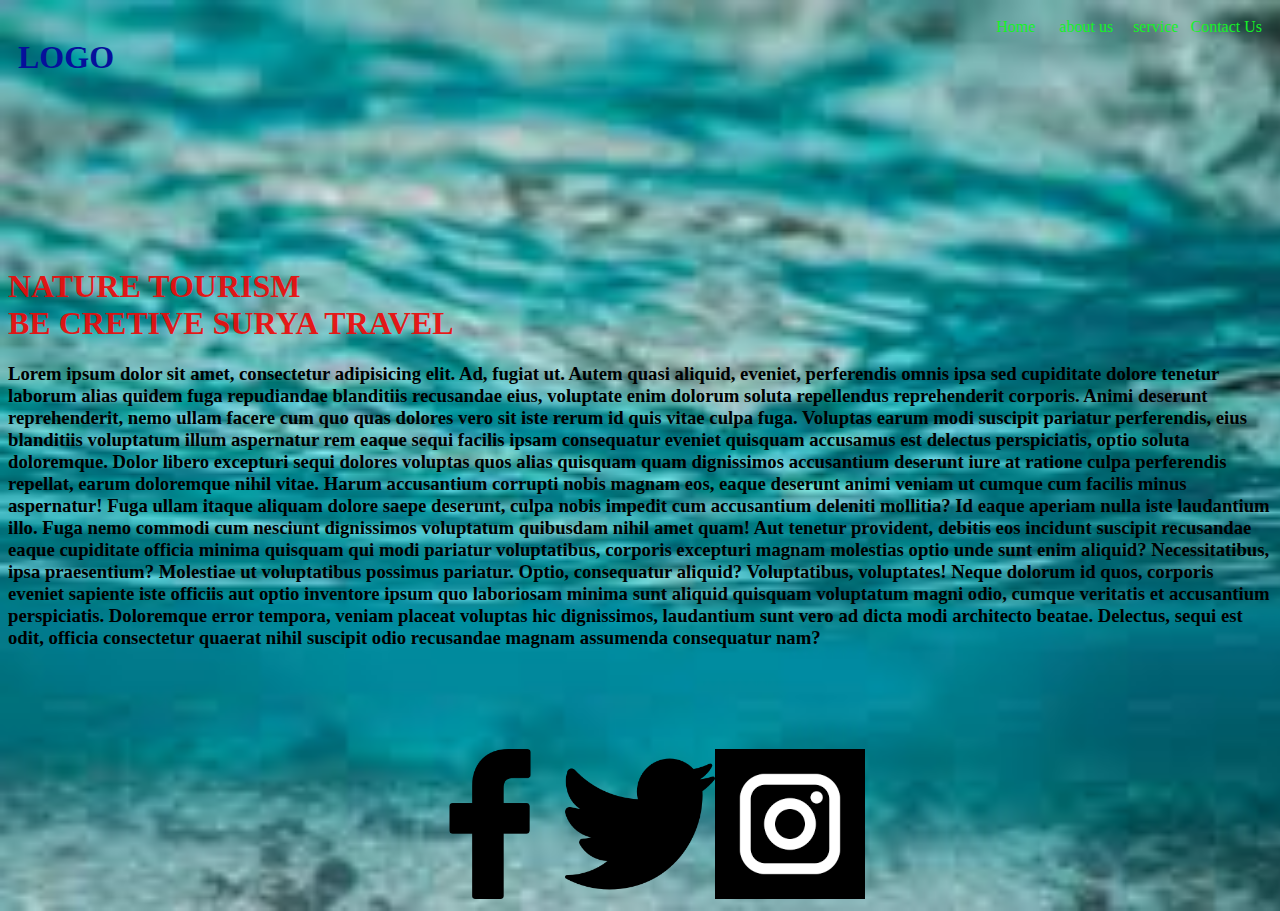
<file: index.html>
<!DOCTYPE html>
<html lang="en">
<head>
    <meta charset="UTF-8">
    <meta name="viewport" content="width=device-width, initial-scale=1.0">
    <title>Document</title>
    <link rel="stylesheet" href="style.css">
</head>
<body background="images.jpg">
        <div  class="sec">
      <nav>
             <a href="index.html">&nbsp;&nbsp;Home</a> &nbsp;&nbsp;   
             <a href="about.html">&nbsp;&nbsp;about us</a>&nbsp;&nbsp; 
             <a href="service.html">&nbsp;&nbsp;service</a>&nbsp;&nbsp;
            <a href="contact.html"> Contact Us</a>
        </nav>
        <h1 style="color:rgb(6, 16, 155)" style="font-size:50px;">LOGO</h1>
         </div>      
       <div class="set">
        <h1 style="color: rgba(238, 8, 8, 0.911);"> NATURE TOURISM<br>BE CRETIVE SURYA TRAVEL</h1>
       </div>
       <div>
        <h3>Lorem ipsum dolor sit amet, consectetur adipisicing elit. Ad, fugiat ut. Autem quasi aliquid, eveniet, perferendis omnis ipsa sed cupiditate dolore tenetur laborum alias quidem fuga repudiandae blanditiis recusandae eius, voluptate enim dolorum soluta repellendus reprehenderit corporis. Animi deserunt reprehenderit, nemo ullam facere cum quo quas dolores vero sit iste rerum id quis vitae culpa fuga. Voluptas earum modi suscipit pariatur perferendis, eius blanditiis voluptatum illum aspernatur rem eaque sequi facilis ipsam consequatur eveniet quisquam accusamus est delectus perspiciatis, optio soluta doloremque. Dolor libero excepturi sequi dolores voluptas quos alias quisquam quam dignissimos accusantium deserunt iure at ratione culpa perferendis repellat, earum doloremque nihil vitae. Harum accusantium corrupti nobis magnam eos, eaque deserunt animi veniam ut cumque cum facilis minus aspernatur! Fuga ullam itaque aliquam dolore saepe deserunt, culpa nobis impedit cum accusantium deleniti mollitia? Id eaque aperiam nulla iste laudantium illo. Fuga nemo commodi cum nesciunt dignissimos voluptatum quibusdam nihil amet quam! Aut tenetur provident, debitis eos incidunt suscipit recusandae eaque cupiditate officia minima quisquam qui modi pariatur voluptatibus, corporis excepturi magnam molestias optio unde sunt enim aliquid? Necessitatibus, ipsa praesentium? Molestiae ut voluptatibus possimus pariatur. Optio, consequatur aliquid? Voluptatibus, voluptates! Neque dolorum id quos, corporis eveniet sapiente iste officiis aut optio inventore ipsum quo laboriosam minima sunt aliquid quisquam voluptatum magni odio, cumque veritatis et accusantium perspiciatis. Doloremque error tempora, veniam placeat voluptas hic dignissimos, laudantium sunt vero ad dicta modi architecto beatae. Delectus, sequi est odit, officia consectetur quaerat nihil suscipit odio recusandae magnam assumenda consequatur nam?</h3>
       </div>
       <div class="items">
        <div class="item">
         <img  style="width: 225;" height="150" src="one.png">
        </div>
        <div class="item">
            <img  style="width: 225;" height="150" src="two.png">
           </div>
           <div class="item">
            <img style="width: 225;" height="150"   src="three.png">
           </div>
       </div>
</body>
</html>
</file>
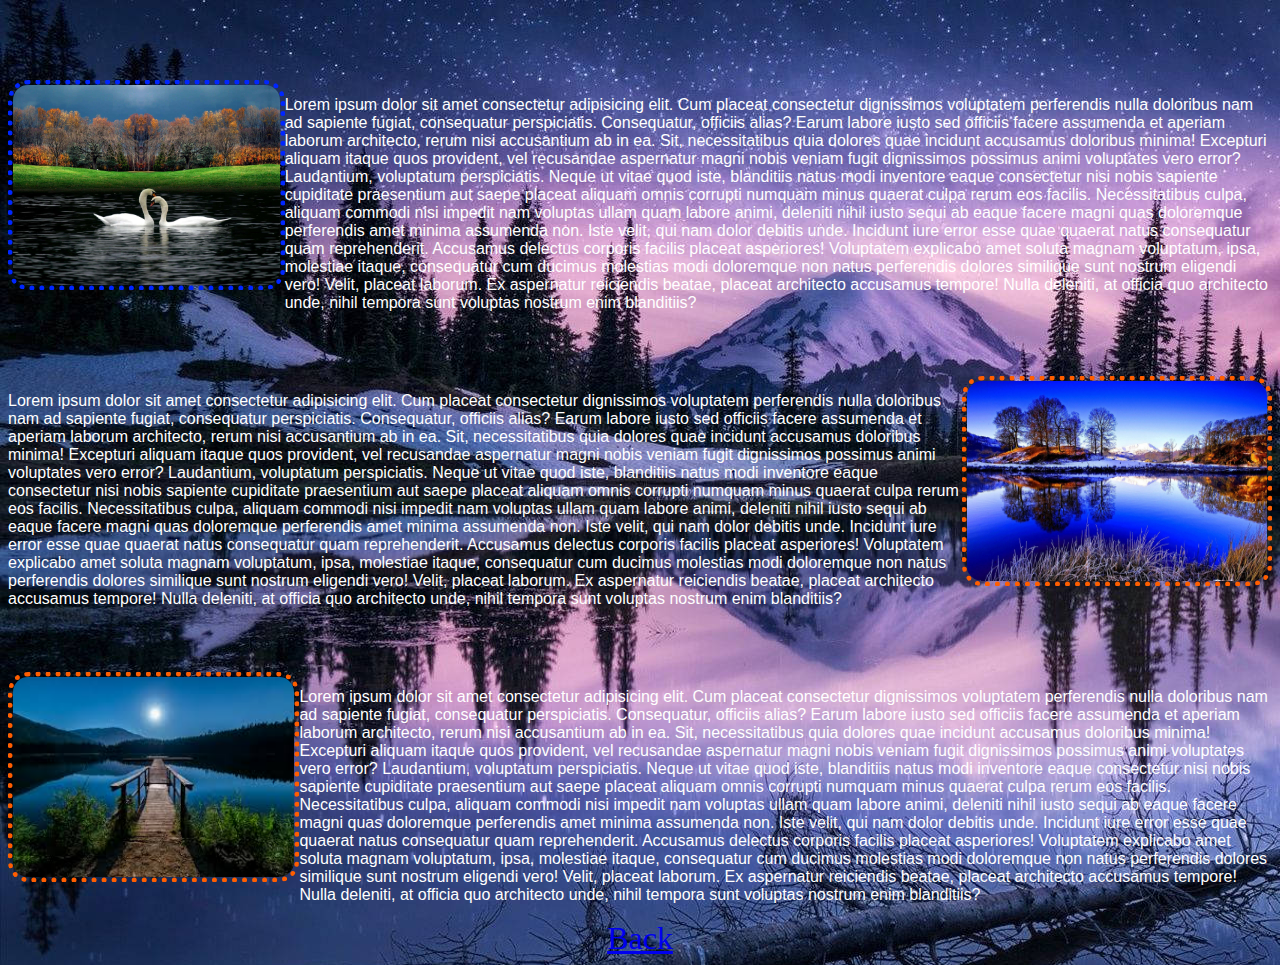
<file: about.html>
<html>
    <head></head>
    <style>
        .raj{
            color: white;
            margin-top: 5rem;
            display: flex;
            img{
                border-radius: 20px;
                border: 5px;
                border-style: dotted;
                border-color: rgb(0, 38, 255);
                
            }
        }
        .raja{
            color: white;
            margin-top: 3rem;
            display: flex;
            img{
                border-radius: 20px;
                border-radius: 20px;
                border: 5px;
                border-style: dotted;
                border-color: rgb(255, 94, 0);
            }
        }
        body{
            background-image: url(one11.jpg);
        }
    </style>
    <body>
        <div class="raj">
            <img src="or.jpg" width="300px" height="200px">
            <p style="font-family: Arial;" >Lorem ipsum dolor sit amet consectetur adipisicing elit. Cum placeat consectetur dignissimos voluptatem perferendis nulla doloribus nam ad sapiente fugiat, consequatur perspiciatis. Consequatur, officiis alias? Earum labore iusto sed officiis facere assumenda et aperiam laborum architecto, rerum nisi accusantium ab in ea. Sit, necessitatibus quia dolores quae incidunt accusamus doloribus minima! Excepturi aliquam itaque quos provident, vel recusandae aspernatur magni nobis veniam fugit dignissimos possimus animi voluptates vero error? Laudantium, voluptatum perspiciatis. Neque ut vitae quod iste, blanditiis natus modi inventore eaque consectetur nisi nobis sapiente cupiditate praesentium aut saepe placeat aliquam omnis corrupti numquam minus quaerat culpa rerum eos facilis. Necessitatibus culpa, aliquam commodi nisi impedit nam voluptas ullam quam labore animi, deleniti nihil iusto sequi ab eaque facere magni quas doloremque perferendis amet minima assumenda non. Iste velit, qui nam dolor debitis unde. Incidunt iure error esse quae quaerat natus consequatur quam reprehenderit. Accusamus delectus corporis facilis placeat asperiores! Voluptatem explicabo amet soluta magnam voluptatum, ipsa, molestiae itaque, consequatur cum ducimus molestias modi doloremque non natus perferendis dolores similique sunt nostrum eligendi vero! Velit, placeat laborum. Ex aspernatur reiciendis beatae, placeat architecto accusamus tempore! Nulla deleniti, at officia quo architecto unde, nihil tempora sunt voluptas nostrum enim blanditiis?</p>
        </div>
        <div class="raja">
            <p style="font-family: Arial;">Lorem ipsum dolor sit amet consectetur adipisicing elit. Cum placeat consectetur dignissimos voluptatem perferendis nulla doloribus nam ad sapiente fugiat, consequatur perspiciatis. Consequatur, officiis alias? Earum labore iusto sed officiis facere assumenda et aperiam laborum architecto, rerum nisi accusantium ab in ea. Sit, necessitatibus quia dolores quae incidunt accusamus doloribus minima! Excepturi aliquam itaque quos provident, vel recusandae aspernatur magni nobis veniam fugit dignissimos possimus animi voluptates vero error? Laudantium, voluptatum perspiciatis. Neque ut vitae quod iste, blanditiis natus modi inventore eaque consectetur nisi nobis sapiente cupiditate praesentium aut saepe placeat aliquam omnis corrupti numquam minus quaerat culpa rerum eos facilis. Necessitatibus culpa, aliquam commodi nisi impedit nam voluptas ullam quam labore animi, deleniti nihil iusto sequi ab eaque facere magni quas doloremque perferendis amet minima assumenda non. Iste velit, qui nam dolor debitis unde. Incidunt iure error esse quae quaerat natus consequatur quam reprehenderit. Accusamus delectus corporis facilis placeat asperiores! Voluptatem explicabo amet soluta magnam voluptatum, ipsa, molestiae itaque, consequatur cum ducimus molestias modi doloremque non natus perferendis dolores similique sunt nostrum eligendi vero! Velit, placeat laborum. Ex aspernatur reiciendis beatae, placeat architecto accusamus tempore! Nulla deleniti, at officia quo architecto unde, nihil tempora sunt voluptas nostrum enim blanditiis?</p>
              <img src="nav2.jpg" width="300px" height="200px">
        </div>
        <div class="raja">
            <img src="one2.jpg" width="300px" height="200px">
            <p style="font-family: Arial;">Lorem ipsum dolor sit amet consectetur adipisicing elit. Cum placeat consectetur dignissimos voluptatem perferendis nulla doloribus nam ad sapiente fugiat, consequatur perspiciatis. Consequatur, officiis alias? Earum labore iusto sed officiis facere assumenda et aperiam laborum architecto, rerum nisi accusantium ab in ea. Sit, necessitatibus quia dolores quae incidunt accusamus doloribus minima! Excepturi aliquam itaque quos provident, vel recusandae aspernatur magni nobis veniam fugit dignissimos possimus animi voluptates vero error? Laudantium, voluptatum perspiciatis. Neque ut vitae quod iste, blanditiis natus modi inventore eaque consectetur nisi nobis sapiente cupiditate praesentium aut saepe placeat aliquam omnis corrupti numquam minus quaerat culpa rerum eos facilis. Necessitatibus culpa, aliquam commodi nisi impedit nam voluptas ullam quam labore animi, deleniti nihil iusto sequi ab eaque facere magni quas doloremque perferendis amet minima assumenda non. Iste velit, qui nam dolor debitis unde. Incidunt iure error esse quae quaerat natus consequatur quam reprehenderit. Accusamus delectus corporis facilis placeat asperiores! Voluptatem explicabo amet soluta magnam voluptatum, ipsa, molestiae itaque, consequatur cum ducimus molestias modi doloremque non natus perferendis dolores similique sunt nostrum eligendi vero! Velit, placeat laborum. Ex aspernatur reiciendis beatae, placeat architecto accusamus tempore! Nulla deleniti, at officia quo architecto unde, nihil tempora sunt voluptas nostrum enim blanditiis?</p>
        </div>
        <center>
            <a href="index.html" style="font-size: xx-large;" >Back</a>
        </center>
    </body>
</html>
</file>
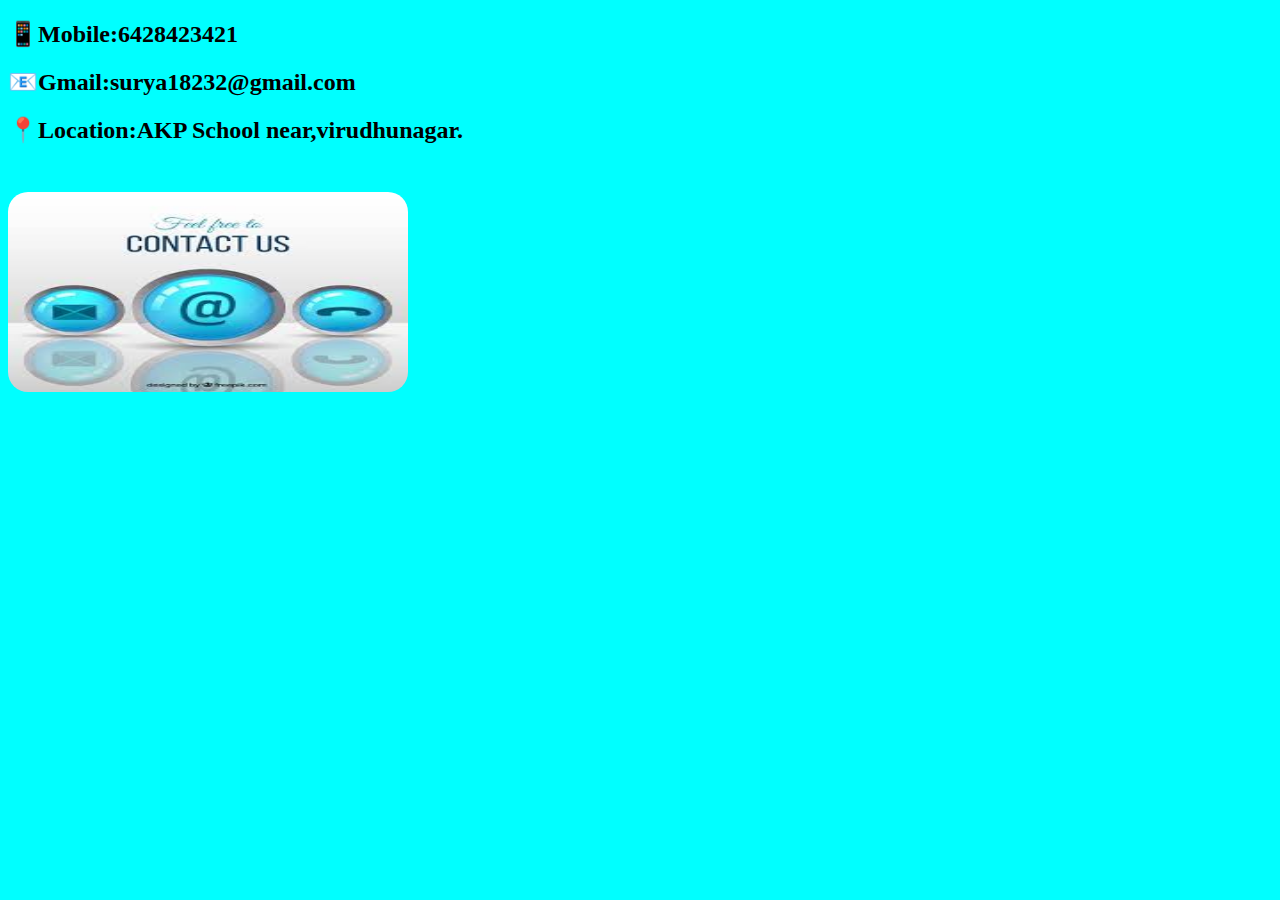
<file: contact.html>
<html>
    <head></head>
    <style>
        body{ 
           background-color: aqua;
        
        }
        h2{
            margin-top: 20px;
        }
        div{
            margin-top: 3rem;
            img{
                width: 400px;
                height: 200px;
                border-radius: 20px;
            }
            
        }
    </style>
    <body>
        <h2>📱Mobile:6428423421</h2>
        <h2>📧Gmail:surya18232@gmail.com</h2>
        <h2>📍Location:AKP School near,virudhunagar.</h2>
        <div>       
             <img src="surya.jpg" >
       </div>

    </body>
</html>
</file>
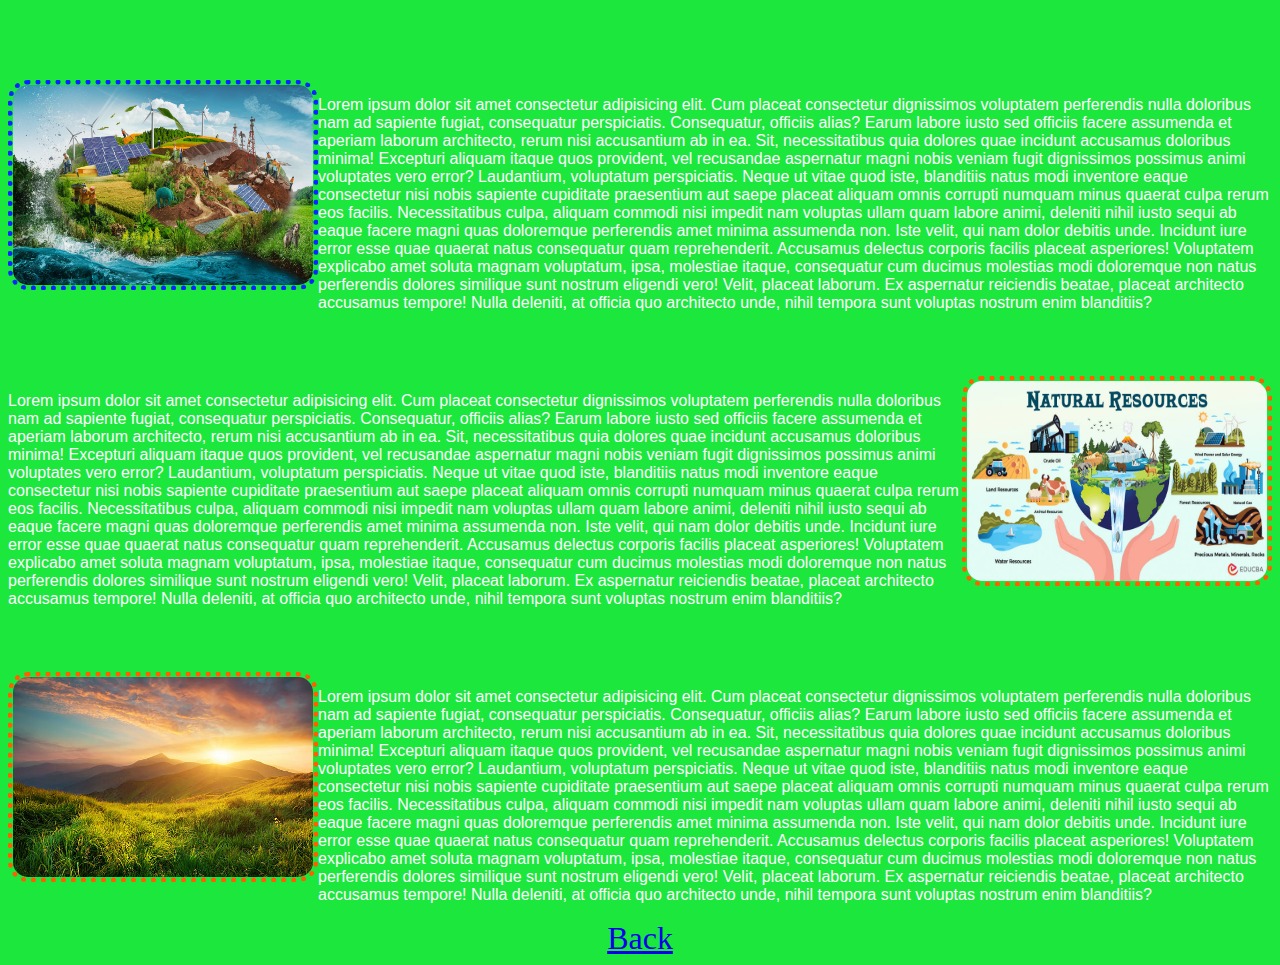
<file: service.html>
<html>
    <head></head>
    <style>
        .raj{
            color: white;
            margin-top: 5rem;
            display: flex;
            img{
                border-radius: 20px;
                border: 5px;
                border-style: dotted;
                border-color: rgb(0, 38, 255);
                
            }
        }
        .raja{
            color: white;
            margin-top: 3rem;
            display: flex;
            img{
                border-radius: 20px;
                border-radius: 20px;
                border: 5px;
                border-style: dotted;
                border-color: rgb(255, 94, 0);
            }
        }
        body{
            background-color: rgb(27, 231, 61);
        }
    </style>
    <body>
        <div class="raj">
            <img src="two22.jpg" width="300px" height="200px">
            <p style="font-family: Arial;" >Lorem ipsum dolor sit amet consectetur adipisicing elit. Cum placeat consectetur dignissimos voluptatem perferendis nulla doloribus nam ad sapiente fugiat, consequatur perspiciatis. Consequatur, officiis alias? Earum labore iusto sed officiis facere assumenda et aperiam laborum architecto, rerum nisi accusantium ab in ea. Sit, necessitatibus quia dolores quae incidunt accusamus doloribus minima! Excepturi aliquam itaque quos provident, vel recusandae aspernatur magni nobis veniam fugit dignissimos possimus animi voluptates vero error? Laudantium, voluptatum perspiciatis. Neque ut vitae quod iste, blanditiis natus modi inventore eaque consectetur nisi nobis sapiente cupiditate praesentium aut saepe placeat aliquam omnis corrupti numquam minus quaerat culpa rerum eos facilis. Necessitatibus culpa, aliquam commodi nisi impedit nam voluptas ullam quam labore animi, deleniti nihil iusto sequi ab eaque facere magni quas doloremque perferendis amet minima assumenda non. Iste velit, qui nam dolor debitis unde. Incidunt iure error esse quae quaerat natus consequatur quam reprehenderit. Accusamus delectus corporis facilis placeat asperiores! Voluptatem explicabo amet soluta magnam voluptatum, ipsa, molestiae itaque, consequatur cum ducimus molestias modi doloremque non natus perferendis dolores similique sunt nostrum eligendi vero! Velit, placeat laborum. Ex aspernatur reiciendis beatae, placeat architecto accusamus tempore! Nulla deleniti, at officia quo architecto unde, nihil tempora sunt voluptas nostrum enim blanditiis?</p>
        </div>
        <div class="raja">
            <p style="font-family: Arial;">Lorem ipsum dolor sit amet consectetur adipisicing elit. Cum placeat consectetur dignissimos voluptatem perferendis nulla doloribus nam ad sapiente fugiat, consequatur perspiciatis. Consequatur, officiis alias? Earum labore iusto sed officiis facere assumenda et aperiam laborum architecto, rerum nisi accusantium ab in ea. Sit, necessitatibus quia dolores quae incidunt accusamus doloribus minima! Excepturi aliquam itaque quos provident, vel recusandae aspernatur magni nobis veniam fugit dignissimos possimus animi voluptates vero error? Laudantium, voluptatum perspiciatis. Neque ut vitae quod iste, blanditiis natus modi inventore eaque consectetur nisi nobis sapiente cupiditate praesentium aut saepe placeat aliquam omnis corrupti numquam minus quaerat culpa rerum eos facilis. Necessitatibus culpa, aliquam commodi nisi impedit nam voluptas ullam quam labore animi, deleniti nihil iusto sequi ab eaque facere magni quas doloremque perferendis amet minima assumenda non. Iste velit, qui nam dolor debitis unde. Incidunt iure error esse quae quaerat natus consequatur quam reprehenderit. Accusamus delectus corporis facilis placeat asperiores! Voluptatem explicabo amet soluta magnam voluptatum, ipsa, molestiae itaque, consequatur cum ducimus molestias modi doloremque non natus perferendis dolores similique sunt nostrum eligendi vero! Velit, placeat laborum. Ex aspernatur reiciendis beatae, placeat architecto accusamus tempore! Nulla deleniti, at officia quo architecto unde, nihil tempora sunt voluptas nostrum enim blanditiis?</p>
              <img src="three33.jpg" width="300px" height="200px">
        </div>
        <div class="raja">
            <img src="raja2.jpg" width="300px" height="200px">
            <p style="font-family: Arial;">Lorem ipsum dolor sit amet consectetur adipisicing elit. Cum placeat consectetur dignissimos voluptatem perferendis nulla doloribus nam ad sapiente fugiat, consequatur perspiciatis. Consequatur, officiis alias? Earum labore iusto sed officiis facere assumenda et aperiam laborum architecto, rerum nisi accusantium ab in ea. Sit, necessitatibus quia dolores quae incidunt accusamus doloribus minima! Excepturi aliquam itaque quos provident, vel recusandae aspernatur magni nobis veniam fugit dignissimos possimus animi voluptates vero error? Laudantium, voluptatum perspiciatis. Neque ut vitae quod iste, blanditiis natus modi inventore eaque consectetur nisi nobis sapiente cupiditate praesentium aut saepe placeat aliquam omnis corrupti numquam minus quaerat culpa rerum eos facilis. Necessitatibus culpa, aliquam commodi nisi impedit nam voluptas ullam quam labore animi, deleniti nihil iusto sequi ab eaque facere magni quas doloremque perferendis amet minima assumenda non. Iste velit, qui nam dolor debitis unde. Incidunt iure error esse quae quaerat natus consequatur quam reprehenderit. Accusamus delectus corporis facilis placeat asperiores! Voluptatem explicabo amet soluta magnam voluptatum, ipsa, molestiae itaque, consequatur cum ducimus molestias modi doloremque non natus perferendis dolores similique sunt nostrum eligendi vero! Velit, placeat laborum. Ex aspernatur reiciendis beatae, placeat architecto accusamus tempore! Nulla deleniti, at officia quo architecto unde, nihil tempora sunt voluptas nostrum enim blanditiis?</p>
        </div>
        <center>
            <a href="index.html" style="font-size: xx-large;">Back</a>
        </center>
    </body>
</html>
</file>
<file: style.css>
.sec{
    
    color: aliceblue;
 padding: 10px;
 text-decoration: none;
}
nav{
    float: right;
}
a{
    color: rgb(21, 241, 39);
    text-decoration: none;
    font-weight: 30px;
}
.sec a:hover{
    background-color: black;
}
body{
    background-repeat: no-repeat;
    background-size: cover;
}
.set{
   margin-top: 10rem;
}


.items{
    display: flex;
    justify-content: center;
    margin-top: 100px;
}
</file>
